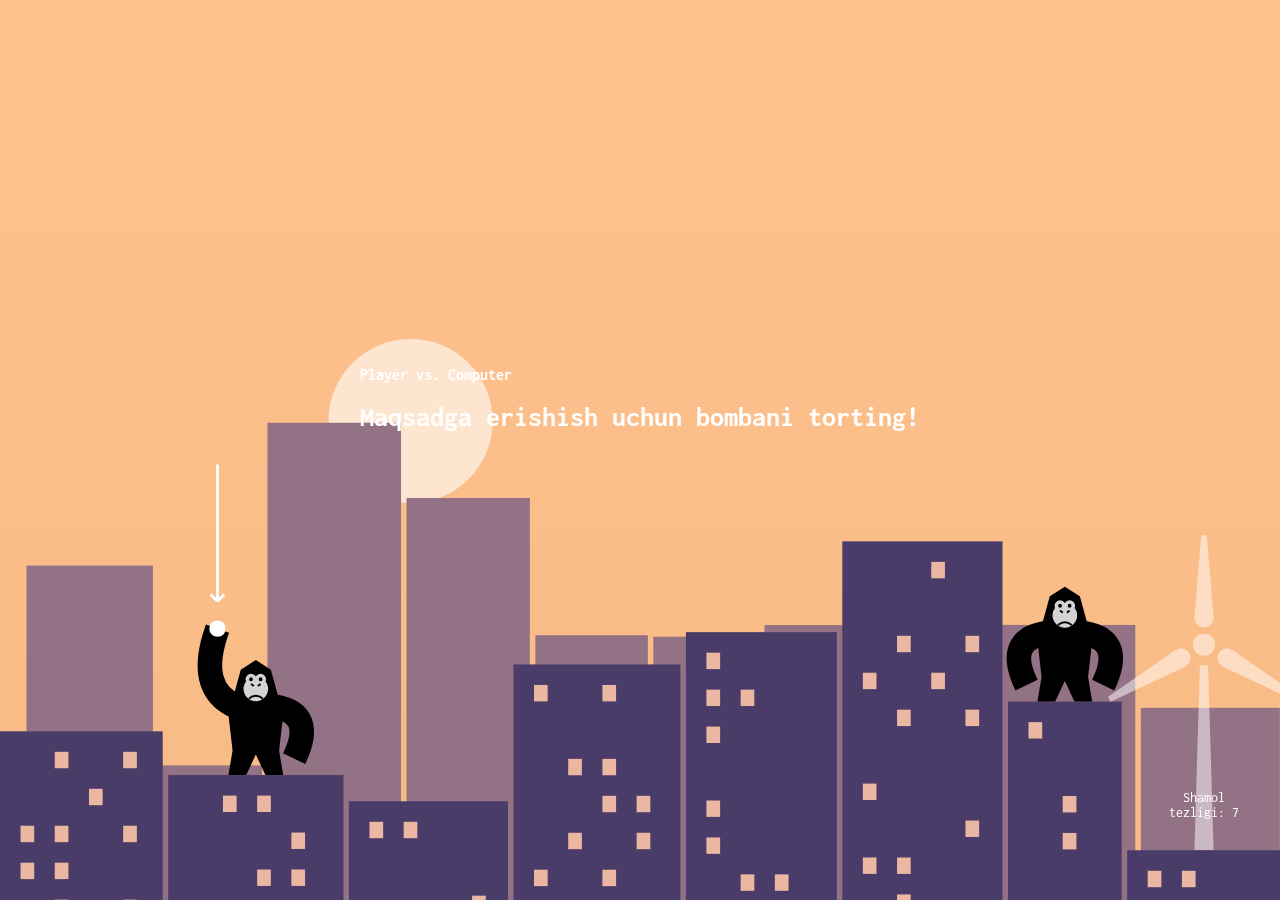
<file: gorillasgame.html>
<!DOCTYPE html>
<html lang="en">
<head>
    <meta charset="UTF-8">
    <meta name="viewport" content="width=device-width, initial-scale=1.0">
    <link rel="stylesheet" href="gorillasgame.css">
    <script src="gorillasgame.js" defer></script>
    <title>Gorilla game</title>
</head>
<body>

<canvas id="game"></canvas>

<svg width="200" height="250" id="windmill">
  <defs>
    <path id="arm" d="M -7 -20 C -7 -10 7 -10 7 -20 L 2 -80 L -2 -80" />
  </defs>
  <g transform="translate(100, 100)">
    <g id="windmill-head">
      <circle r="8"></circle>
      <use href="#arm" />
      <use href="#arm" transform="rotate(+120)" />
      <use href="#arm" transform="rotate(-120)" />
    </g>
  </g>
  <path
    transform="translate(100, 0)"
    d="M -7 250 L 7 250 L 3 115 L -3 115"
  ></path>
</svg>

<div id="wind-info">Shamol tezligi: <span id="wind-speed">0</span></div>

<div id="info-left">
  <h3><span class="name">O'yinchi</span></h3>
  <p>Angle: <span class="angle">0</span>°</p>
  <p>Velocity: <span class="velocity">0</span></p>
</div>

<div id="info-right">
  <h3><span class="name">Computer</span></h3>
  <p>Angle: <span class="angle">0</span>°</p>
  <p>Velocity: <span class="velocity">0</span></p>
</div>

<div id="instructions">
  <h3 id="game-mode">Player vs. Computer</h3>
  <h1>Maqsadga erishish uchun bombani torting!</h1>
</div>

<div id="bomb-grab-area"></div>

<div id="congratulations">
  <h1><span id="winner">?</span> yutuq!</h1>
  <p>
    Youtubega obuna bo`lib qo`ying 
    <a href="https://www.youtube.com/@Dasturchi_admin_uz" target="_top"
      >YouTube</a
    >!
  </p>
  <p>
    Yaratuvchi!
    <a href="https://www.instagram.com/jasurbek._.o6?igsh=MWpoMmV1dWgyczVyag==" target="_top">@jasurbek._.o6</a
    >.
  </p>
  <div class="dropdown">
    <button class="dropbtn">New Game</button>
    <div class="dropdown-content">
      <a href="#" class="single-player">Yagona o'yinchi</a>
      <a href="#" class="two-players">Ikkita o'yinchi</a>
      <a href="#" class="auto-play">Avtomatik</a>
    </div>
  </div>
</div>

<div id="settings">
  <div class="dropdown">
    <button class="dropbtn">Yangi o'yin</button>
    <div class="dropdown-content">
      <a href="#" class="single-player">Yagona o'yinchi</a>
      <a href="#" class="two-players">Ikki o'yinchi</a>
      <a href="#" class="auto-play">Avtomatik</a>
    </div>
  </div>

  <button id="color-mode">dark mode</button>
</div>

</body>
</html>
</file>
<file: gorillasgame.css>
/* author: Hunor Marton Borbely
https://codepen.io/HunorMarton/pen/jOJZqvp */
@import url("https://fonts.googleapis.com/css2?family=Inconsolata:wght@400;700&display=swap");

body {
  margin: 0;
  padding: 0;
  font-family: "Inconsolata", monospace;
  font-size: 14px;
  color: white;
  user-select: none;
  -webkit-user-select: none;

  display: flex;
  justify-content: center;
  align-items: center;
  height: 100%;
  overflow: hidden;
}

button {
  cursor: pointer;
  border: none;
  color: white;
  background: transparent;
  font-family: "Inconsolata", monospace;
  padding: 10px;
  font-size: 1em;
}

button:hover {
  background-color: rgba(255, 255, 255, 0.1);
}

#info-left,
#info-right {
  position: absolute;
  top: 20px;
}

#info-left {
  left: 25px;
}

#info-right {
  right: 25px;
  text-align: right;
}

#bomb-grab-area {
  position: absolute;
  width: 30px;
  height: 30px;
  border-radius: 50%;
  background-color: transparent;
  cursor: grab;
}

#instructions,
#congratulations {
  position: absolute;
  transition: visibility 0s, opacity 0.5s linear;
}

@media (min-height: 535px) {
  #instructions {
    min-height: 200px;
  }
}

#congratulations {
  background-color: rgba(255, 255, 255, 0.9);
  color: black;
  padding: 50px 80px;
  opacity: 0;
  visibility: hidden;
  max-width: 300px;
  backdrop-filter: blur(5px);
}

#congratulations p a {
  color: inherit;
}

#congratulations button {
  border: 1px solid rgba(0, 0, 0, 0.9);
  color: inherit;
}

#settings {
  position: absolute;
  top: calc(20px + 16.385px - 10px);
  display: flex;
  align-items: center;
  gap: 10px;
  right: 11em;
}

#settings,
#info-left,
#info-right {
  opacity: 0;
  transition: opacity 3s;
}

@media (max-width: 450px) {
  #settings,
  #info-left,
  #info-right {
    opacity: 0;
  }
  #instructions {
    visibility: hidden;
  }
}

.dropdown {
  position: relative;
  display: inline-block;
}

.dropbtn:after {
  content: "▼";
  margin-left: 7px;
  font-size: 0.8em;
  vertical-align: text-top;
}

.dropdown-content {
  display: none;
  position: absolute;
  background-color: #f9f9f9;
  min-width: 120px;
  box-shadow: 0px 8px 16px 0px rgba(0, 0, 0, 0.2);
}

.dropdown-content a {
  color: black;
  padding: 12px 16px;
  text-decoration: none;
  display: block;
  white-space: nowrap;
  font-size: 0.9em;
}

.dropdown-content a:hover {
  background-color: #f1f1f1;
}


.dropdown:hover .dropdown-content {
  display: block;
}

#windmill {
  position: absolute;
  right: 0;
  fill: rgba(255, 255, 255, 0.5);
  transform-origin: bottom;
}

#windmill-head {
  animation-name: rotate;
  animation-duration: 4s;
  animation-iteration-count: infinite;
  animation-timing-function: linear;
}

@keyframes rotate {
  from {
    transform: rotate(0deg);
  }
  to {
    transform: rotate(360deg);
  }
}

#wind-info {
  position: absolute;
  width: 100px;
  text-align: center;
  margin-bottom: 30px;
}


#youtube {
  z-index: 2;
  display: block;
  width: 30px;
  height: 21px;
  background: red;
  position: relative;
  border-radius: 50% / 11%;
  transition: transform 0.5s;
  color: black;
}

#youtube:hover,
#youtube:focus {
  transform: scale(1.2);
}

#youtube::before {
  content: "";
  display: block;
  position: absolute;
  top: 7.5%;
  left: -6%;
  width: 112%;
  height: 85%;
  background: red;
  border-radius: 9% / 50%;
}

#youtube::after {
  content: "";
  display: block;
  position: absolute;
  top: 6px;
  left: 11px;
  width: 15px;
  height: 10px;
  border: 5px solid transparent;
  box-sizing: border-box;
  border-left: 10px solid white;
}

#youtube span {
  font-size: 0;
  position: absolute;
  width: 0;
  height: 0;
  overflow: hidden;
}

#youtube-card {
  display: none;
}

#youtube:hover + #youtube-card {
  color: black;
  display: block;
  position: absolute;
  top: -20px;
  right: -20px;
  padding: 25px 60px 25px 25px;
  width: 200px;
  background-color: white;
}
</file>
